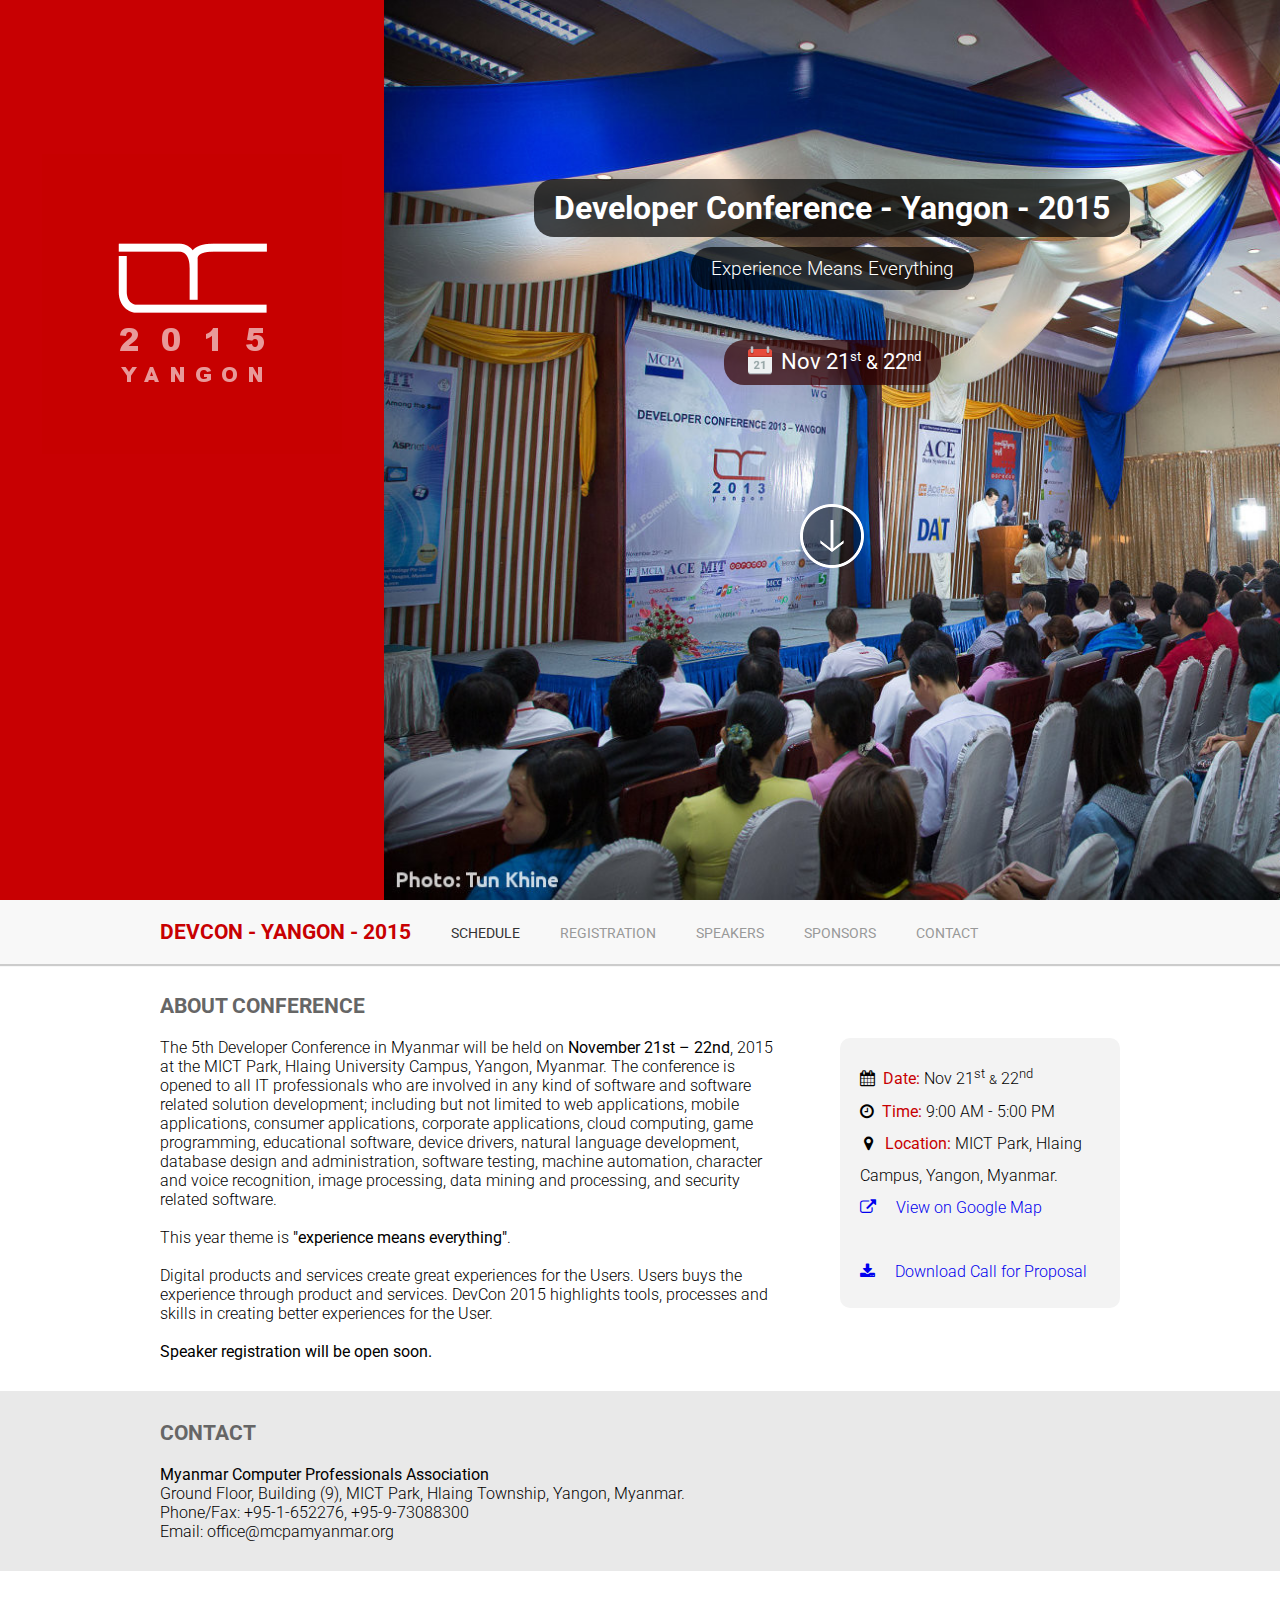
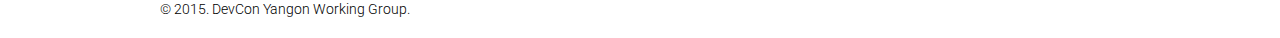
<file: index.html>
<!DOCTYPE html>
<html lang="en">
<head>
	<meta charset="utf-8">
	<meta name="viewport" content="width=device-width, initial-scale=1">
	<title>DevCon Yangon - 2015</title>
	<meta name="description" content="The 5th Developer Conference in Myanmar will be held on November 21st – 22nd, 2015 at the MICT Park, Hlaing University Campus, Yangon, Myanmar.">

	<link rel="shortcut icon" href="favicon.ico" type="image/x-icon">

	<link rel="stylesheet"  href="css/style.css">

	

	<link href='https://fonts.googleapis.com/css?family=Roboto:400,300,500,700' rel='stylesheet' type='text/css'>

	<!-- Custom Fonts & icons -->
	<link href="font-awesome/css/font-awesome.min.css" rel="stylesheet" type="text/css">
</head>
<body>
	<div class="header">
		<div class="logo">
			<img src="img/logo.png" alt="">
		</div>
		<div class="bg">
			<h1>Developer Conference - Yangon - 2015</h1><br>
			<h2>Experience Means Everything</h2>
			<br>
			<p class="date">
				<img src="img/cal.png" alt="">
				Nov 21<sup>st</sup> <small>&amp;</small> 22<sup>nd</sup>
			</p>
			<br><br>
			<a href="#nav" class="down">
				<img src="img/down.png" alt="">
			</a>
		</div>
	</div>

	<div class="nav navbar-static-top" id="nav">
		<div class="container">
			<h3>DevCon - Yangon - 2015</h3>
			<ul>
				<li><a href="#schedule" class="active">Schedule</a></li>
				<li><a href="#registration">registration</a></li>
				<li><a href="#speakers">speakers</a></li>
				<li><a href="#sponsors">sponsors</a></li>
				<li><a href="#contact">contact</a></li>
			</ul>
		</div>
	</div>

	<div class="schedule" id="schedule">
		<div class="container">
			<h3>About Conference</h3>
			<p class="about">
				The 5th Developer Conference in Myanmar will be held on <b>November 21st – 22nd</b>, 2015 at the MICT Park, Hlaing University Campus, Yangon, Myanmar. The conference is opened to all IT professionals who are involved in any kind of software and software related solution development; including but not limited to web applications, mobile applications, consumer applications, corporate applications, cloud computing, game programming, educational software, device drivers, natural language development, database design and administration, software testing, machine automation, character and voice recognition, image processing, data mining and processing, and security related software.
				<br><br>
				This year theme is <b>"experience means everything"</b>.
				<br><br>
				Digital products and services create great experiences for the Users. Users buys the experience through product and services. DevCon 2015 highlights tools, processes and skills in creating better experiences for the User.
				<br><br>
				<b>Speaker registration will be open soon.</b>
			</p>
			<div class="datetime">
				<span><i class="fa fa-calendar"></i>&nbsp;&nbsp;<b class="lead_devcon_date">Date:</b> Nov 21<sup>st</sup> <small>&amp;</small> 22<sup>nd</sup></span><br>
				<span><i class="fa fa-clock-o"></i>&nbsp;&nbsp;<b class="lead_devcon_date">Time:</b> 9:00 AM - 5:00 PM</span><br>
				<span>&nbsp;<i class="fa fa-map-marker"></i>&nbsp;&nbsp;&nbsp;<b class="lead_devcon_date">Location:</b> MICT Park, Hlaing Campus, Yangon, Myanmar. </span> <br>
				<span><a href="http://goo.gl/LAqFiw" target="new" title="view on Google Map" class="download_form"><i class="fa fa-external-link"></i> &nbsp; &nbsp; View on Google Map</a></span>

				<br><br>
				<a href="http://devconmyanmar.org/2015/download/Call_for_Proposals_DevCon_2015.doc" class="download_form"><i class="fa fa-download"></i> &nbsp; &nbsp; Download Call for Proposal </a>
			</div>
		</div>
	</div>

	<div class="contact" id="contact">
		<div class="container">
			<h3>Contact</h3>
			<p class="contact">
				<b>Myanmar Computer Professionals Association</b><br>
				Ground Floor, Building (9), MICT Park, Hlaing Township, Yangon, Myanmar. <br>
				Phone/Fax: +95-1-652276, +95-9-73088300 <br>
				Email: office@mcpamyanmar.org
			</p>
		</div>
	</div>

	<div class="footer">
		<div class="container">
			&copy; 2015. DevCon Yangon Working Group.
		</div>
	</div>

	<script src="js/jquery.js"></script>

	

	<script src="js/custom.js"></script>


</body>
</html>
</file>
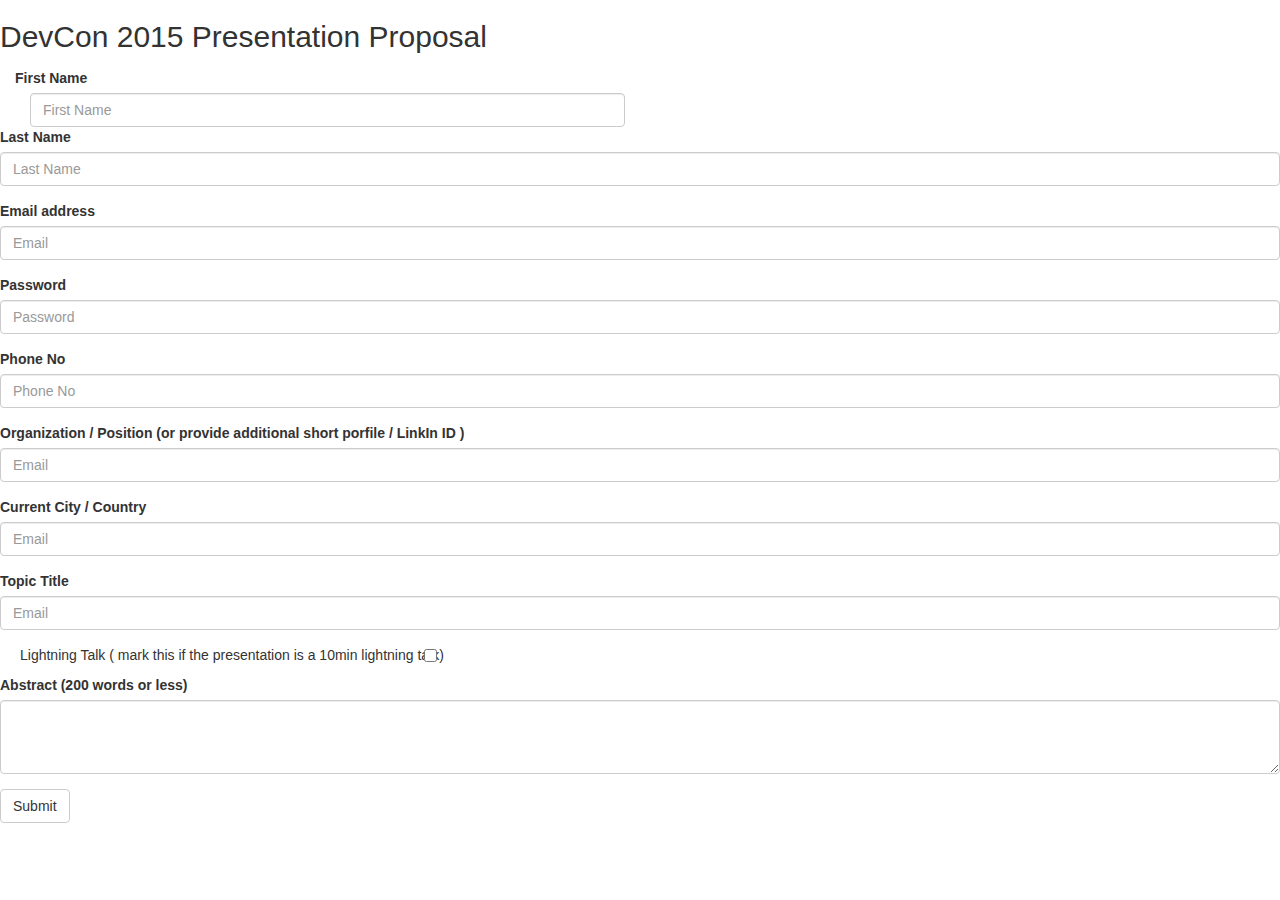
<file: speaker_signup.html>
<!DOCTYPE html>
<html>
<head>
	<title></title>

	<link href="css/bootstrap.min.css" rel="stylesheet">
</head>
<body>

	<h2>DevCon 2015 Presentation Proposal</h2>

	<form>
		<div class="form-group">
			<div class="col-md-12">
				<label for="exampleInputEmail1">First Name</label>
			</div>
			

			<div class="col-md-12">
				<div class="col-md-6">
					<input type="email" class="form-control" id="exampleInputEmail1" placeholder="First Name">
				</div>
				
			</div>
			
		</div>

		<div class="form-group">
			<label for="exampleInputPassword1">Last Name</label>
			<input type="password" class="form-control" id="exampleInputPassword1" placeholder="Last Name">
		</div>

		<div class="form-group">
			<label for="exampleInputEmail1">Email address</label>
			<input type="email" class="form-control" id="exampleInputEmail1" placeholder="Email">
		</div>

		<div class="form-group">
			<label for="exampleInputEmail1">Password</label>
			<input type="email" class="form-control" id="exampleInputEmail1" placeholder="Password">
		</div>

		<div class="form-group">
			<label for="exampleInputEmail1">Phone No</label>
			<input type="email" class="form-control" id="exampleInputEmail1" placeholder="Phone No">
		</div>

		<div class="form-group">
			<label for="exampleInputEmail1">Organization / Position (or provide additional short porfile / LinkIn ID )</label>
			<input type="email" class="form-control" id="exampleInputEmail1" placeholder="Email">
		</div>

		<div class="form-group">
			<label for="exampleInputEmail1">Current City / Country </label>
			<input type="email" class="form-control" id="exampleInputEmail1" placeholder="Email">
		</div>

		<div class="form-group">
			<label for="exampleInputEmail1">Topic Title</label>
			<input type="email" class="form-control" id="exampleInputEmail1" placeholder="Email">
		</div>

		<div class="checkbox">
			<label for="exampleInputEmail1">Lightning Talk ( mark this if the presentation is a 10min lightning talk)</label>
			<input type="checkbox">
		</div>

		<div class="form-group">
			<label for="exampleInputEmail1">Abstract (200 words or less)</label>
			<br>
			<textarea class="form-control" rows="3"></textarea>
		</div>


		<button type="submit" class="btn btn-default">Submit</button>

		
  
  
	</form>


	<script src="js/bootstrap.min.js"></script>

</body>
</html>
</file>
<file: css/style.css>
html, body {
	margin: 0;
	padding: 0;
	background: #fff;
	height: 100%;
	font-family: roboto, noto-sans, arial;
}

a img {
	border: 0 none;
}

.header {
	background: #C80002;
	overflow: hidden;
	height: 100%;
}

.logo {
	width: 30%;
	float: left;
	text-align: center;
}

.logo img {
	margin-top: 40%;
}

.bg {
	width: 70%;
	height: 100%;
	background: url(../img/bg.jpg);
	background-size: cover;
	float: right;
	text-align: center;
}

h1, h2 {
	font-family: roboto, noto-sans, arial;
	color: #fff;
	margin: 0;
	padding: 10px 20px;
	background: #555;
	background: rgba(0, 0, 0, 0.7);
	border-radius: 20px;
	display: inline-block;
}

h1 {
	margin-top: 20%;
}

h2 {
	font-size: 1.2em;
	font-family: roboto, noto-sans, arial;
	font-weight: 300;
	margin-top: 10px;
}

.bg .date {
	font-family: roboto, noto-sans, arial;
	font-weight: 400;
	font-size: 1.4em;
	display: inline-block;
	margin-top: 50px;
	margin-bottom: 100px;
	color: #fff;
	background: #555;
	background: rgba(50, 0, 0, 0.7);
	padding: 8px 20px;
	border-radius: 20px;
}

.brand-heading{
	background: rgba(112, 110, 110, 0.5);
}

.bg sup {
	font-size: 0.6em;
}

.bg .date img {
	width: 32px;
	margin-top: -5px;
	vertical-align: middle;
}

.down:hover {
	opacity: 0.8;
}

.container {
	width: 960px;
	margin: 0 auto;
	overflow: hidden;
}

.nav {
	background: #F8F8F8;
	box-shadow: 0 2px 1px #ccc;
	padding: 20px 0;
	text-transform: uppercase;
}

.nav h3 {
	margin: 0 20px 0 0;
	padding: 0;
	float: left;
	color: #C80002;
	font-size: 1.3em;
}

.nav ul {
	font-size: 0.9em;
	margin: 5px 0 0 0;
	float: left;
	list-style: none;
	padding: 0;
	overflow: hidden;
}

.nav li {
	float: left;
}

.nav li a {
	display: block;
	color: #999;
	text-decoration: none;
	padding: 0 20px;
}

.nav li a.active {
	color: #333;
}



.navbar-static-top{
    width: 100%;
    background: #F8F8F8;
}

.sticky {
    -webkit-position:fixed;
    -o-position:fixed;
    -moz-position:fixed;
    position:fixed;
    top:0;
}




/*---------------*/

.schedule {
	margin: 30px 0;
}

h3 {
	text-transform: uppercase;
	font-size: 1.3em;
	color: #666;
	margin: 0 0 20px 0;
}

p.about, p.contact {
	font-weight: 300;
	width: 65%;
	float: left;
	margin: 0;
	padding: 0;
}

.datetime {
	background: #F3F3F3;
	border-radius: 10px;
	padding: 20px;
	margin: 0;
	width: 25%;
	float: right;
	font-weight: 300;
	line-height: 2em;
}

.datetime b {
	color: #C80002;
}

.lead_devcon_date{
	font-size : 16px !important;
    color : #C70000;
}

.download_form{
    text-decoration: none;
}

.contact {
	background: #E9E9E9;
	padding: 30px 0;
}

.footer {
	font-weight: 300;
	font-size: 0.9em;
	padding: 30px 0 20px 0;
}

@media screen and (max-width: 30em) {
	.logo {
		display: none;
	}

	.bg {
		width: 100%;
	}

	h1, h2 {
		margin-left: 10px;
		margin-right: 10px;
	}

	.container {
		width: 90%;
		padding: 10px;
	}

	.nav ul {
		display: none;
	}

	p.about, p.contact {
		width: 90%;
		float: none;
	}
	
	.datetime {
		margin: 20px auto;
		width: 80%;
		float: none;
	}

	.contact {
		padding: 0;
	}
}
</file>
